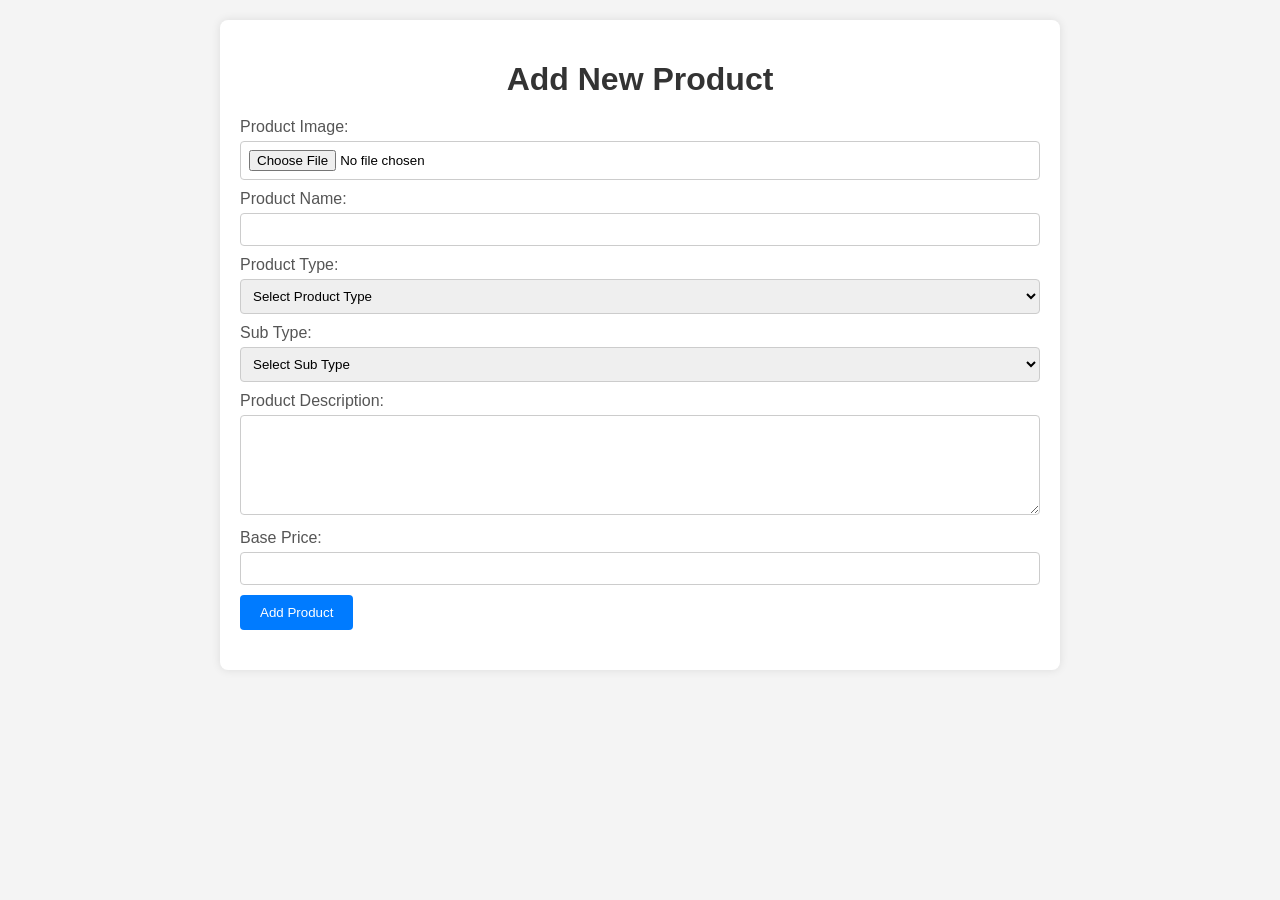
<file: web/addProduct.html>
<!DOCTYPE html>
<html lang="en">
<head>
    <meta charset="UTF-8">
    <meta name="viewport" content="width=device-width, initial-scale=1.0">
    <title>Add Product</title>
    <style>
        body {
            font-family: Arial, sans-serif;
            background-color: #f4f4f4;
            margin: 0;
            padding: 0;
        }

        .container {
            max-width: 800px;
            margin: 20px auto;
            padding: 20px;
            background-color: #fff;
            border-radius: 8px;
            box-shadow: 0 0 10px rgba(0, 0, 0, 0.1);
        }

        h1 {
            text-align: center;
            margin-bottom: 20px;
            color: #333;
        }

        form {
            margin-bottom: 20px;
        }

        label {
            display: block;
            margin-bottom: 5px;
            color: #555;
        }

        input[type="text"],
        input[type="number"],
        input[type="file"],
        textarea,
        select {
            width: 100%;
            padding: 8px;
            margin-bottom: 10px;
            border: 1px solid #ccc;
            border-radius: 4px;
            box-sizing: border-box;
        }

        textarea {
            height: 100px;
        }

        input[type="submit"] {
            background-color: #007bff;
            color: #fff;
            border: none;
            border-radius: 4px;
            padding: 10px 20px;
            cursor: pointer;
            transition: background-color 0.3s ease;
        }

        input[type="submit"]:hover {
            background-color: #0056b3;
        }

        /* Increase font size of options */
        select optgroup {
            font-size: 16px;
            font-weight: bold;
        }

        select option {
            font-size: 14px;
            font-weight:600;
        }
    </style>
</head>
<body>
    <div class="container">
        <h1>Add New Product</h1>
        <form id="product-form" action="NewProduct" method="post" enctype="multipart/form-data">

            <label for="product-image">Product Image:</label>
            <input type="file" id="picture" name="picture"  required>

            <label for="product-name">Product Name:</label>
            <input type="text" id="productName" name="productName" required>

            <label for="product-type">Product Type:</label>
            <select id="product-type" name="product-type" onchange="toggleSubtypes()" required>
                <option value="" disabled selected>Select Product Type</option>
                <option value="type1">Antiques</option>
                <option value="type2">Art</option>
                <option value="type3">Collectibles & Memorabilla</option>
            </select>

            <label for="sub-type">Sub Type:</label>
            <select id="type" name="type" required>
                <option value="" disabled selected>Select Sub Type</option>
                <!-- Options for Sub Type 1 -->
                <optgroup label="Antiques" id="sub-type-type1" style="display: none;">
                    <option value="Antique Art">Antique Art</option>
                    <option value="Decorative Items ">Decorative Items</option>
                    <option value="Tools & Equipments">Tools & Equipments</option>
                    <option value="Clocks & Timepieces">Clocks & Timepieces</option>
                </optgroup>
                <!-- Options for Sub Type 2 -->
                <optgroup label="Art" id="sub-type-type2" style="display: none;">
                    <option value="Painting">Painting</option>
                    <option value="Sculpture">Sculpture</option>
                    <option value="Digital Art">Digital Art</option>
                    <option value="Textiles & Clothes">Textiles & Clothes</option>
                </optgroup>
                <!-- Options for Sub Type 3 -->
                <optgroup label="Collectibles & Memorabilla" id="sub-type-type3" style="display: none;">
                    <option value="Currency">Currency</option>
                    <option value="Stamps">Stamps</option>
                    <option value="Sports Memorable">Sports Memorable</option>
                    <option value="Trading Cards">Trading Cards</option>
                </optgroup>
            </select>

            <label for="product-description">Product Description:</label>
            <textarea id="product-description" name="description" required></textarea>

            <label for="base-price">Base Price:</label>
            <input type="number" id="base-price" name="price" required>

            

            <input type="submit" value="Add Product">
        </form>
    </div>

    <script>
        function toggleSubtypes() {
            var productType = document.getElementById("product-type").value;
            var subTypeGroups = document.querySelectorAll("#sub-type > optgroup");
            
            for (var i = 0; i < subTypeGroups.length; i++) {
                subTypeGroups[i].style.display = "none";
            }

            if (productType !== "") {
                var subTypeGroup = document.getElementById("sub-type-" + productType);
                if (subTypeGroup) {
                    subTypeGroup.style.display = "block";
                }
            }
        }
    </script>
</body>
</html>
</file>
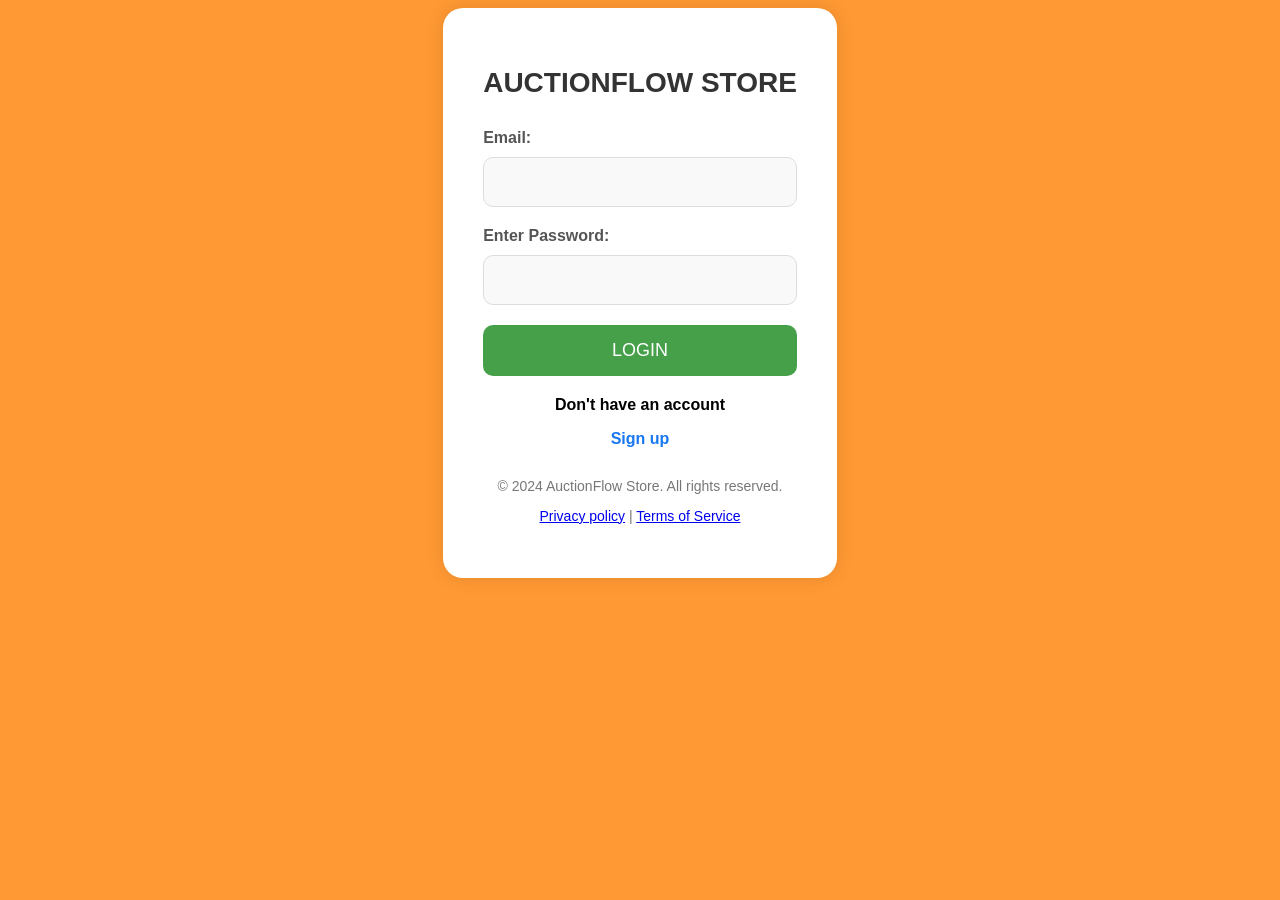
<file: web/login.html>
<!DOCTYPE html>
<html lang="en">
<head>
    <meta charset="UTF-8">
    <meta name="viewport" content="width=device-width, initial-scale=1.0">
    <title>Login Page</title>
    <link rel=" stylesheet"
        href="https://cdnjs.cloudflare.com/ajax/libs/font-awesome/6.5.1/css/all.min.css"
        integrity="sha512-DTOQO9RWCH3ppGqcWaEA1BIZOC6xxalwEsw9c2QQeAIftl+Vegovlnee1c9QX4TctnWMn13TZye+giMm8e2LwA=="
        crossorigin="anonymous" referrerpolicy="no-referrer">
    <link rel="stylesheet" href="css/style1.css">
</head>
<body>
    <div class="container">
        <header>
            <h1>AuctionFlow Store</h1>
        </header>

        <form class="login-form" action="log" method="POST">
            <div class="form-group">
                <label for="username"> Email:</label>
                
                <input type="text" id="email" name="email" required>
                
            </div>
            <div class="form-group">
                <label for="password">Enter Password:</label>
                <input type="password" id="password" name="password" required>
               
            </div>
            
            <div class="form-group">
                <button type="submit">Login</button>
            </div>
        </form>

        <div class="signup-link">
            <p>Don't have an account</p>
            <a href="regestration.html">Sign up</a>
        </div>
        
        <footer>
            <p>&copy; 2024 AuctionFlow Store. All rights reserved.</p>
            <p><a href="#">Privacy policy</a> | <a href="#">Terms of Service</a></p>
        </footer>

    </div>
</body>
</html>
</file>
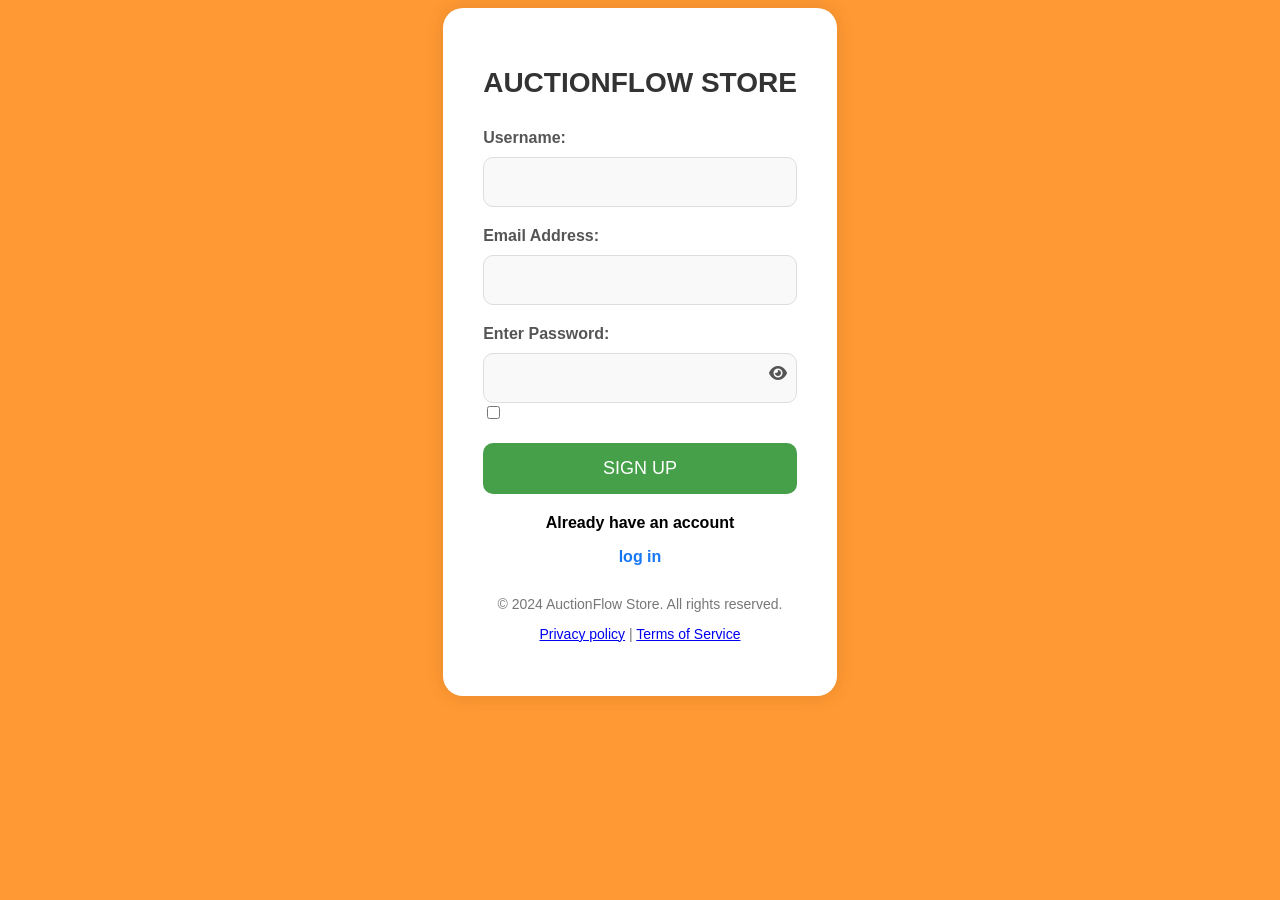
<file: web/regestration.html>
<!DOCTYPE html>
<html lang="en">
<head>
    <meta charset="UTF-8">
    <meta name="viewport" content="width=device-width, initial-scale=1.0">
    <title>Regestrition Page</title>
    <link rel=" stylesheet"
        href="https://cdnjs.cloudflare.com/ajax/libs/font-awesome/6.5.1/css/all.min.css"
        integrity="sha512-DTOQO9RWCH3ppGqcWaEA1BIZOC6xxalwEsw9c2QQeAIftl+Vegovlnee1c9QX4TctnWMn13TZye+giMm8e2LwA=="
        crossorigin="anonymous" referrerpolicy="no-referrer">
    <link rel="stylesheet" href="css/style1.css">
</head>
<body>
    <div class="container">
        <header>
            <h1>AuctionFlow Store</h1>
        </header>

        <form class="login-form" action="RegisterS" method="POST">
            <div class="form-group">
                <label for="username">Username: </label>
                <input type="text" id="username" name="username" required>
            </div>
            <div class="form-group">
                <label for="password">Email Address: </label>
                <input type="text" id="email" name="email" required>
                </label>
            </div>
            <div class="form-group">
                <label for="password">Enter Password:</label>
                <input type="password" id="password" name="password" required>
                <!-- For toggle-password -->
                <input type="checkbox" id="toggle-password" >
                <label for="toggle-password" class="toggle-password" title="Show Password">
                    <i class="fa fa-eye"></i>
                </label>
            </div>
            <div class="form-group">
                <button type="submit">Sign up</button>
            </div>
        </form>

        <div class="signup-link">
            <p>Already have an account</p><a href="login.html">log in</a>
        </div>
        
        <footer>
            <p>&copy; 2024 AuctionFlow Store. All rights reserved.</p>
            <p><a href="#">Privacy policy</a> | <a href="#">Terms of Service</a></p>
        </footer>

    </div>
</body>
</html>
</file>
<file: web/css/style1.css>
/* Resetting default margin and padding */
*{
    margin: o;
    padding: o;
    box-sizing: border-box;
}

/* Body Styles */
body{
    display: flex;
    font-family: 'Segoe UI', Tahoma, Geneva, Verdana, sans-serif;
    background-color: #ff9933;
    justify-content: center;
    align-items: center;
}

/* Container Styles */
.container{
    max-width: 400px;
    margin: 50px a;
    background-color: #fff;
    border-radius: 20px;
    box-shadow: 0 0 20px rgba(0, 0, 0, 0.1);
    padding: 40px;
    /* margin-left: 200px;
    justify-content: space-evenly; */
}

/* Header Styles */
header h1{
    text-align: center;
    margin-bottom: 30px;
    color: #333;
    font-size: 28px;
    text-transform: uppercase;
}

/* Form group styles */
.form-group{
    position: relative;
    margin-bottom: 20px;
}

.toggle-password {
    position: absolute;
    top: 50%;
    right: 10px; /* Adjust as needed */
    transform: translateY(-50%);
    cursor: pointer;
}

/* Label styles */
label{
    display: block;
    font-weight: bold;
    margin-bottom: 10px;
    color: #555;
}

/* Input field styles */
input[type="text"],
input[type="password"]{
    width: 100%;
    padding: 15px;
    border: 1px solid #ddd;
    border-radius: 10px;
    background-color: #f9f9f9;
    transition: border-color 0.3s;
    font-size: 16px;
}

input[type="text"]:focus,
input[type="password"]:focus{
    border-color: #5bc0de;
}

input[type="text"],
input[type="confirm"]{
    width: 100%;
    padding: 15px;
    border: 1px solid #ddd;
    border-radius: 10px;
    background-color: #f9f9f9;
    transition: border-color 0.3s;
    font-size: 16px;
}

/* Login button styles */
button[type="submit"]{
    background-color: #4caf50;
    color: #fff;
    border: none;
    padding: 15px 20px;
    border-radius: 10px;
    cursor: pointer;
    width: 100%;
    font-size: 18px;
    text-transform: uppercase;
    transition: background-color 0.3s;
}

button[type="submit"]{
    background-color: #45a049;
}

/* Sign up link styles */
.signup-link{
    font-weight: bold;
    text-align: center;
    margin-top: 20px;
    font-size: 16px;
}

.signup-link a{
    color: #1877f2;
    text-decoration: none;
    transition: color 0.3s;
}

.signup-link a:hover{
    color: #1877f2;
}

footer{
    margin-top: 30px;
    text-align: center;
    font-size: 14px;
    color: #777;
}
/* Inside Product */
 
.ip-container {
     max-width: 100%;
     margin: 0 auto;
     padding: 20px;
     background-color: bisque;
 }
 
 .ip-product-details {
     position: relative;
     display: flex;
     justify-content: center;
     align-items: center;
     margin: 3rem auto;
     margin-left: 3rem;
     margin-right: 3rem;
     border: 1px solid #ced4da;
     padding: 1rem;
     background-color: #fff;
     border-radius: 8px;
     box-shadow: 0 5px 4px rgba(0, 0, 0, 0.1);
     
 }

 .ip-countdown-timer {
     position: absolute;
     top: 10px;
     right: 10px;
     font-size: 1.2rem;
     color: #333;
 }
 
 .ip-product-image {
     flex: 1;
     margin-right: 1rem;
 }
 
 .ip-product-image img {
     max-width: 100%;
     height: auto;
 }
 
 .ip-product-info {
     flex: 2;
     border-left: 1px solid #ced4da; /* Add left border */
     padding-left: 20px; /* Add padding for spacing */
     height: 100%; /* Set height to 100% */
     display: flex;
     flex-direction: column;
     justify-content: space-between;
 }
 
 .ip-product-info h2 {
     font-size: 2rem;
     margin-bottom: 1rem;
     color: #333;
 }
 
 .ip-product-info p {
     margin-bottom: 1rem;
     color: #555;
 }
 
 .ip-base-price {
     font-size: 1.5rem;
     font-weight: bold;
     color: #333;
     margin-bottom: 1rem;
 }
 
 .ip-bid-now-button {
     display: inline-block;
     padding: 0.8rem 1.5rem;
     background-color: #007bff;
     color: #fff;
     border: none;
     border-radius: 4px;
     font-size: 1rem;
     cursor: pointer;
     transition: background-color 0.3s ease;
     text-decoration: none;
 }
 
 .ip-bid-now-button:hover {
     background-color: #0056b3;
 }
 
 #bid-amount {
     padding: 0.5rem; /* Add padding for spacing inside the input box */
     border: 1px solid #ced4da; /* Add border for visual clarity */
     border-radius: 4px; /* Add border radius for rounded corners */
     font-size: 1rem; /* Adjust font size */
     height: 40px; /* Increase the height of the input box */
     width: 100%; /* Make the input box expand to fill its container */
     box-sizing: border-box; /* Include padding and border in the element's total width and height */
     margin-bottom: 1rem; /* Add some space below the input box */
 }
 

 /* end inside product */
</file>
